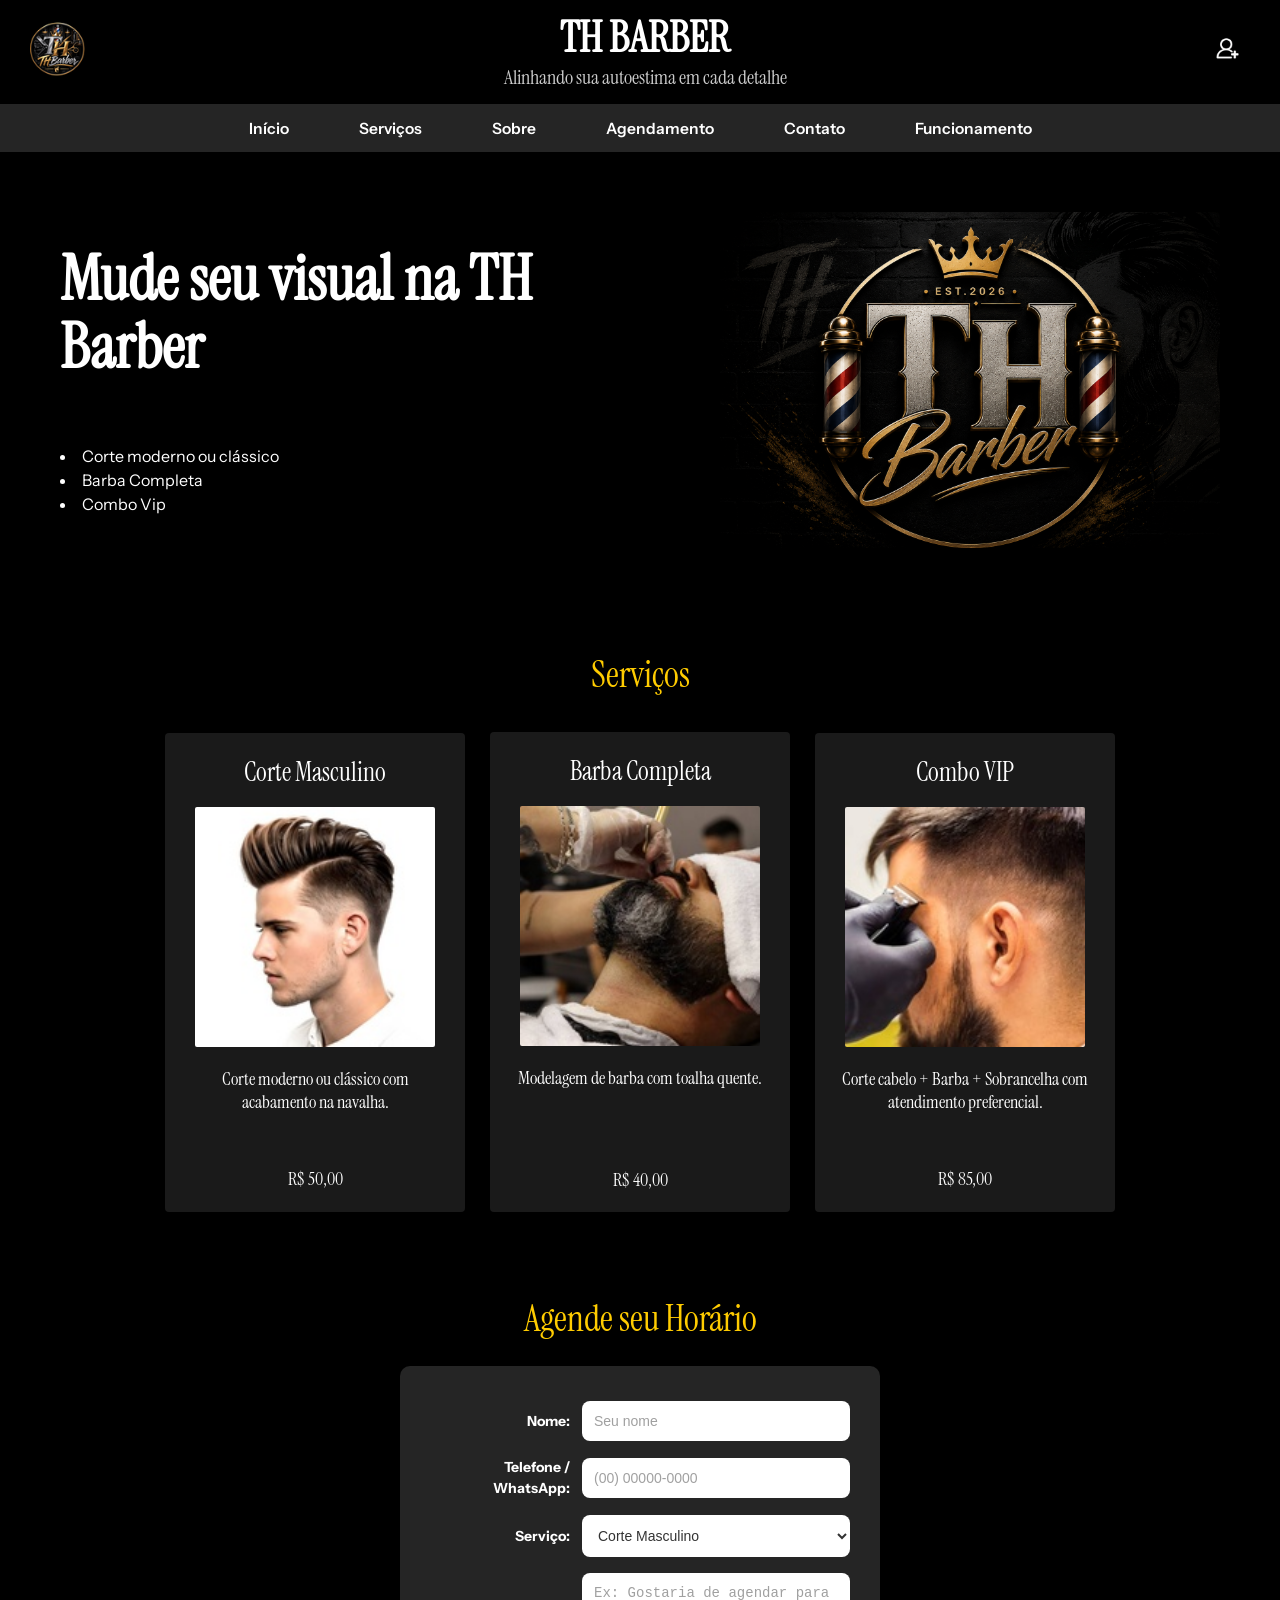
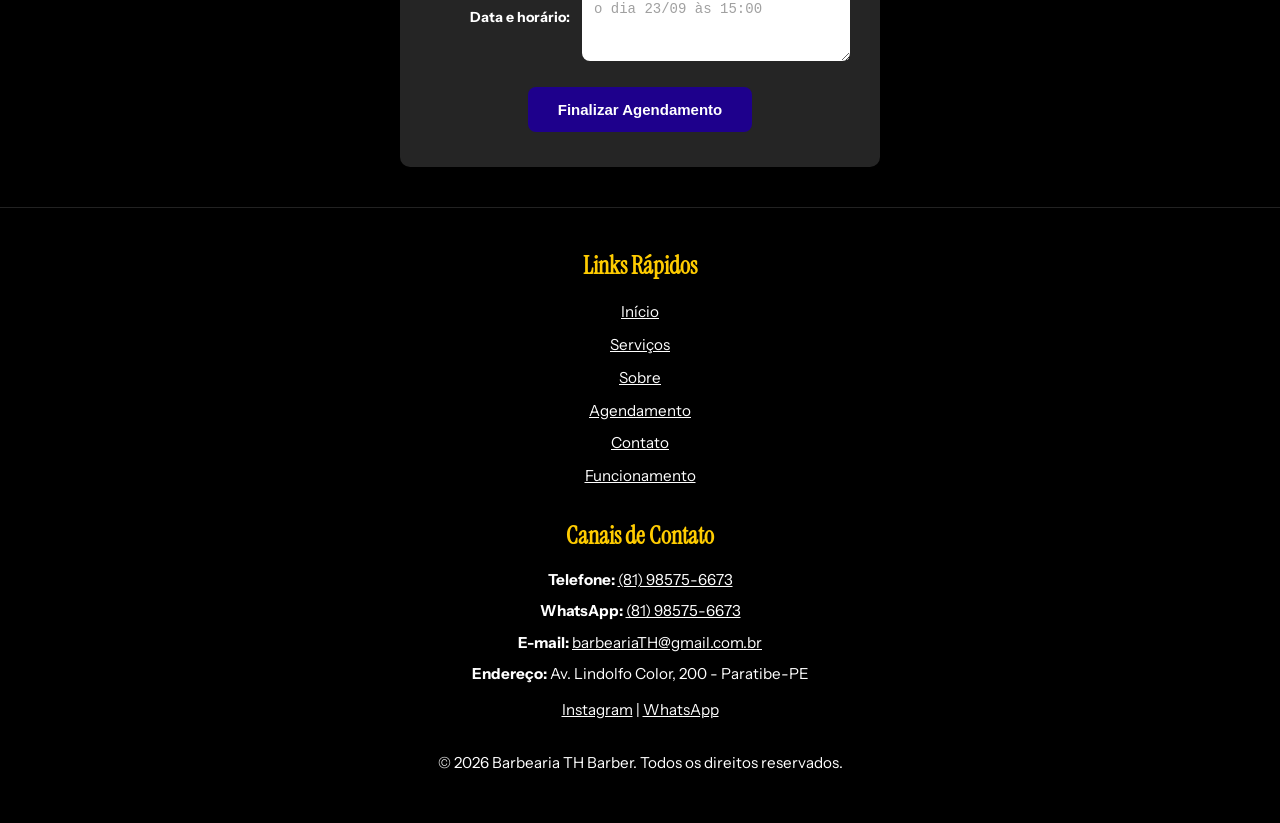
<file: projeto Av1/projeto barbearia (html)/index.html>
<!DOCTYPE html>
<html lang="en">
<head>
  <meta charset="UTF-8">
  <meta name="viewport" content="width=device-width, initial-scale=1.0">
  <link rel="icon" type="image/x-icon" href="../img/logomarca THBarber.png">
  <title>THBarber</title>
  <link rel="stylesheet" href="../CSS/style.css">
</head>
<body>
  
<header>
  <div class="logo">
    <img src="../img/logomarca THBarber.png" alt="Logomarca barbearia">
  </div>

  <div class="header-center">
    <h1>TH Barber</h1>
    <p>Alinhando sua autoestima em cada detalhe</p>
  </div>

  <a href="cadastro.html">
    <img src="../img/icone_cadastro_66x44.png" alt="Icone cadastro">
  </a>

  <nav>
    <ul>
      <li><a href="#home">Início</a></li>
      <li><a href="#servicos">Serviços</a></li>
      <li><a href="sobre.html">Sobre</a></li>
      <li><a href="#agendamento">Agendamento</a></li>
      <li><a href="#contato">Contato</a></li>
      <li><a href="funcionamento.html">Funcionamento</a></li>
    </ul>
  </nav>
</header>

<main>
  <section id="home">
  <div class="home-text">
    <h1>Mude seu visual na TH Barber</h1>
    <br><br>
    <li>Corte moderno ou clássico</li>
    <li>Barba Completa</li>
    <li>Combo Vip</li>
  </div>
  <img src="../img/arte barbearia.png" alt="Banner barbearia">
</section>

  <section id="servicos">
  <div class="servicos">
    <h1>Serviços</h1>

    <div class="container-cards">
      <div class="card">
        <h2>Corte Masculino</h2>
        <div class="img-wrapper">
          <img src="../img/corte cabelo.jpg" alt="Corte Masculino">
        </div>
        <p>Corte moderno ou clássico com acabamento na navalha.</p>
        <br>
        <p>R$ 50,00</p>
      </div>

      <div class="card">
        <h2>Barba Completa</h2>
        <div class="img-wrapper">
          <img src="../img/corte barba.jpg" alt="Barba Completa">
        </div>
        <p>Modelagem de barba com toalha quente.</p>
        <br><br>
        <p>R$ 40,00</p>
      </div>

      <div class="card">
        <h2>Combo VIP</h2>
        <div class="img-wrapper">
          <img src="../img/corte tradicional.jpg" alt="Combo VIP">
        </div>
        <p>Corte cabelo + Barba + Sobrancelha com atendimento preferencial.</p>
        <br>
         <p>R$ 85,00</p>
      </div>
    </div>
  </div>
</section>

  <section id="agendamento">
    <h1>Agende seu Horário</h1>
    <form action="sucesso.html" method="GET">
      <label for="nome">Nome:</label>
      <input type="text" id="nome" name="nome" placeholder="Seu nome" required>

      <label for="telefone">Telefone / WhatsApp:</label>
      <input type="tel" id="telefone" name="telefone" placeholder="(00) 00000-0000" required>

      <label for="servico">Serviço:</label>
      <select id="servico" name="servico">
        <option value="corte">Corte Masculino</option>
        <option value="barba">Barba Completa</option>
        <option value="combo">Combo VIP</option>
      </select>
     
      <label for="mensagem">Data e horário:</label><br>
      <textarea id="mensagem" name="mensagem" rows="4" placeholder="Ex: Gostaria de agendar para o dia 23/09 às 15:00"></textarea>

      <button type="submit">Finalizar Agendamento</button>
    </form>
  </section>
</main>

<footer>
  <div class="footer-section">
    <h1 class="footer-title">Links Rápidos</h1>
    <ul class="quick-links">
      <li><a href="#home">Início</a></li>
      <li><a href="#servicos">Serviços</a></li>
      <li><a href="sobre.html">Sobre</a></li>
      <li><a href="#agendamento">Agendamento</a></li>
      <li><a href="#contato">Contato</a></li>
      <li><a href="funcionamento.html">Funcionamento</a></li>
    </ul>
  </div>

  <div class="footer-section" id="contato"> 
    <h1 class="footer-title">Canais de Contato</h1>
    <div class="contact-info">
      <p><strong>Telefone:</strong> <a href="tel:81985756673">(81) 98575-6673</a></p>
      <p><strong>WhatsApp:</strong> <a href="https://wa.me/5581985756673" target="_blank">(81) 98575-6673</a></p>
      <p><strong>E-mail:</strong> <a href="mailto:barbeariaTH@gmail.com.br">barbeariaTH@gmail.com.br</a></p>
      <p><strong>Endereço:</strong> Av. Lindolfo Color, 200 - Paratibe-PE</p>

      <div class="redes-sociais">
        <a href="https://instagram.com" target="_blank">Instagram</a> | 
        <a href="https://wa.me/5581985756673" target="_blank">WhatsApp</a>
      </div>

      <div class="direitos-autorais">
        <p>&copy; 2026 Barbearia TH Barber. Todos os direitos reservados.</p>
      </div>
    </div>
  </div>
</footer>

</body>
</html>
</file>
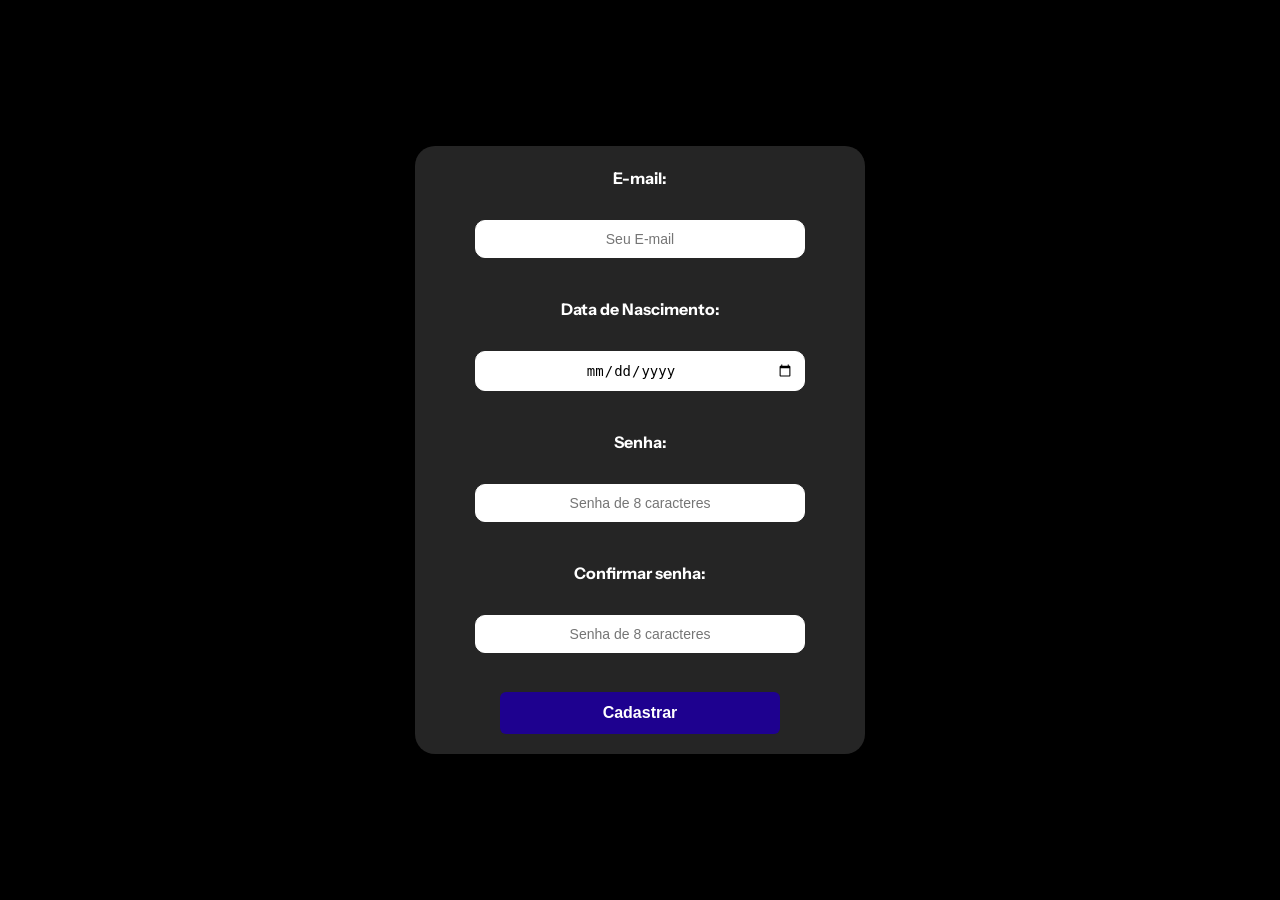
<file: projeto Av1/projeto barbearia (html)/cadastro.html>
<!DOCTYPE html>
<html lang="pt-BR">
<head>
  <meta charset="UTF-8">
  <link rel="icon" type="image/x-icon" href="../img/logomarca THBarber.png">
  <link rel="stylesheet" href="../CSS/style.css">
  <title>THBarber - Cadastro</title>
</head>
<body class="cadastro-page">

  <div class="cadastro-card">

    <form action="index.html" method="GET">

      <label for="email" class="cadastro-label">E-mail:</label><br>
      <input type="email" id="email" name="email" class="cadastro-input" placeholder="Seu E-mail" required>
      <br><br>

      <label for="data-nascimento" class="cadastro-label">Data de Nascimento:</label><br>
      <input type="date" id="data-nascimento" name="data_nascimento" class="cadastro-input" required>
      <br><br>

      <label for="senha" class="cadastro-label">Senha:</label><br>
      <input type="password" id="senha" name="senha" class="cadastro-input" placeholder="Senha de 8 caracteres" minlength="8" required>
      <br><br>

      <label for="confirmar-senha" class="cadastro-label">Confirmar senha:</label><br>
      <input type="password" id="confirmar-senha" name="confirmar_senha" class="cadastro-input" placeholder="Senha de 8 caracteres" minlength="8" required>
      <br><br>

      <button type="submit" class="btn-cadastrar">Cadastrar</button>

    </form>

  </div>

</body>
</html>
</file>
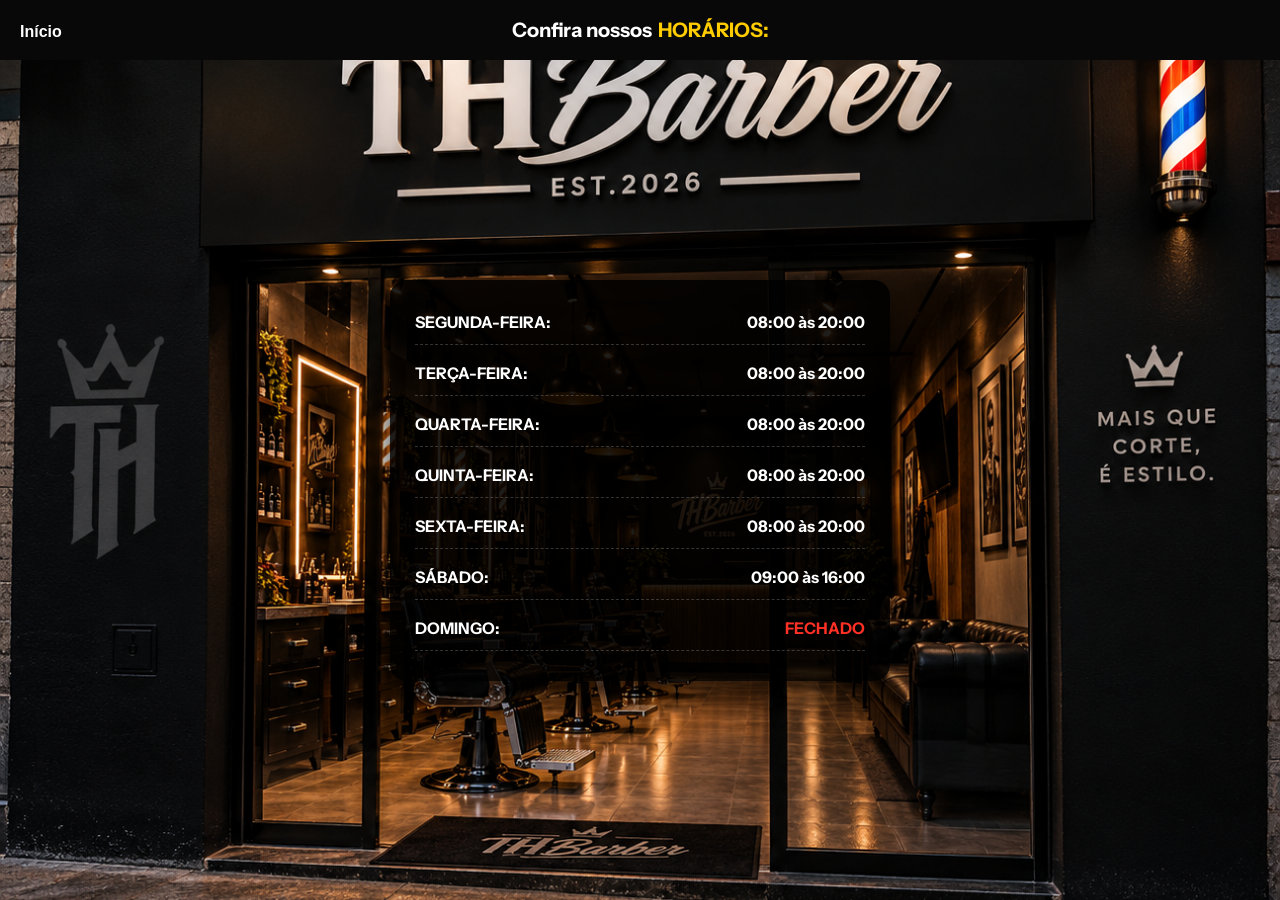
<file: projeto Av1/projeto barbearia (html)/funcionamento.html>
<!DOCTYPE html>
<html lang="pt-BR">
<head>
  <meta charset="UTF-8">
  <meta name="viewport" content="width=device-width, initial-scale=1.0">
  <link rel="icon" type="image/x-icon" href="../img/logomarca THBarber.png">
  <title>THBarber - Funcionamento</title>
  <link rel="stylesheet" href="../CSS/style.css">
</head>
<body>

  <div class="lista-horarios-wrapper">
    
    <!-- Cabeçalho Superior com o Botão Início -->
    <div class="lista-horarios-header">
      <form action="index.html" method="GET">
        <button type="submit" class="btn-inicio">Início</button>
      </form>
      <span>Confira nossos</span>
      <strong>HORÁRIOS:</strong>
    </div>

    <!-- Caixa Preta Centralizada com os Horários -->
    <section class="lista-horarios">
      <div class="horario">
        <strong>SEGUNDA-FEIRA:</strong>
        <span>08:00 às 20:00</span>
      </div>

      <div class="horario">
        <strong>TERÇA-FEIRA:</strong>
        <span>08:00 às 20:00</span>
      </div>

      <div class="horario">
        <strong>QUARTA-FEIRA:</strong>
        <span>08:00 às 20:00</span>
      </div>

      <div class="horario">
        <strong>QUINTA-FEIRA:</strong>
        <span>08:00 às 20:00</span>
      </div>

      <div class="horario">
        <strong>SEXTA-FEIRA:</strong>
        <span>08:00 às 20:00</span>
      </div>

      <div class="horario">
        <strong>SÁBADO:</strong>
        <span>09:00 às 16:00</span>
      </div>

      <div class="horario domingo">
        <strong>DOMINGO:</strong>
        <span>FECHADO</span>
      </div>
    </section>

  </div>

</body>
</html>
</file>
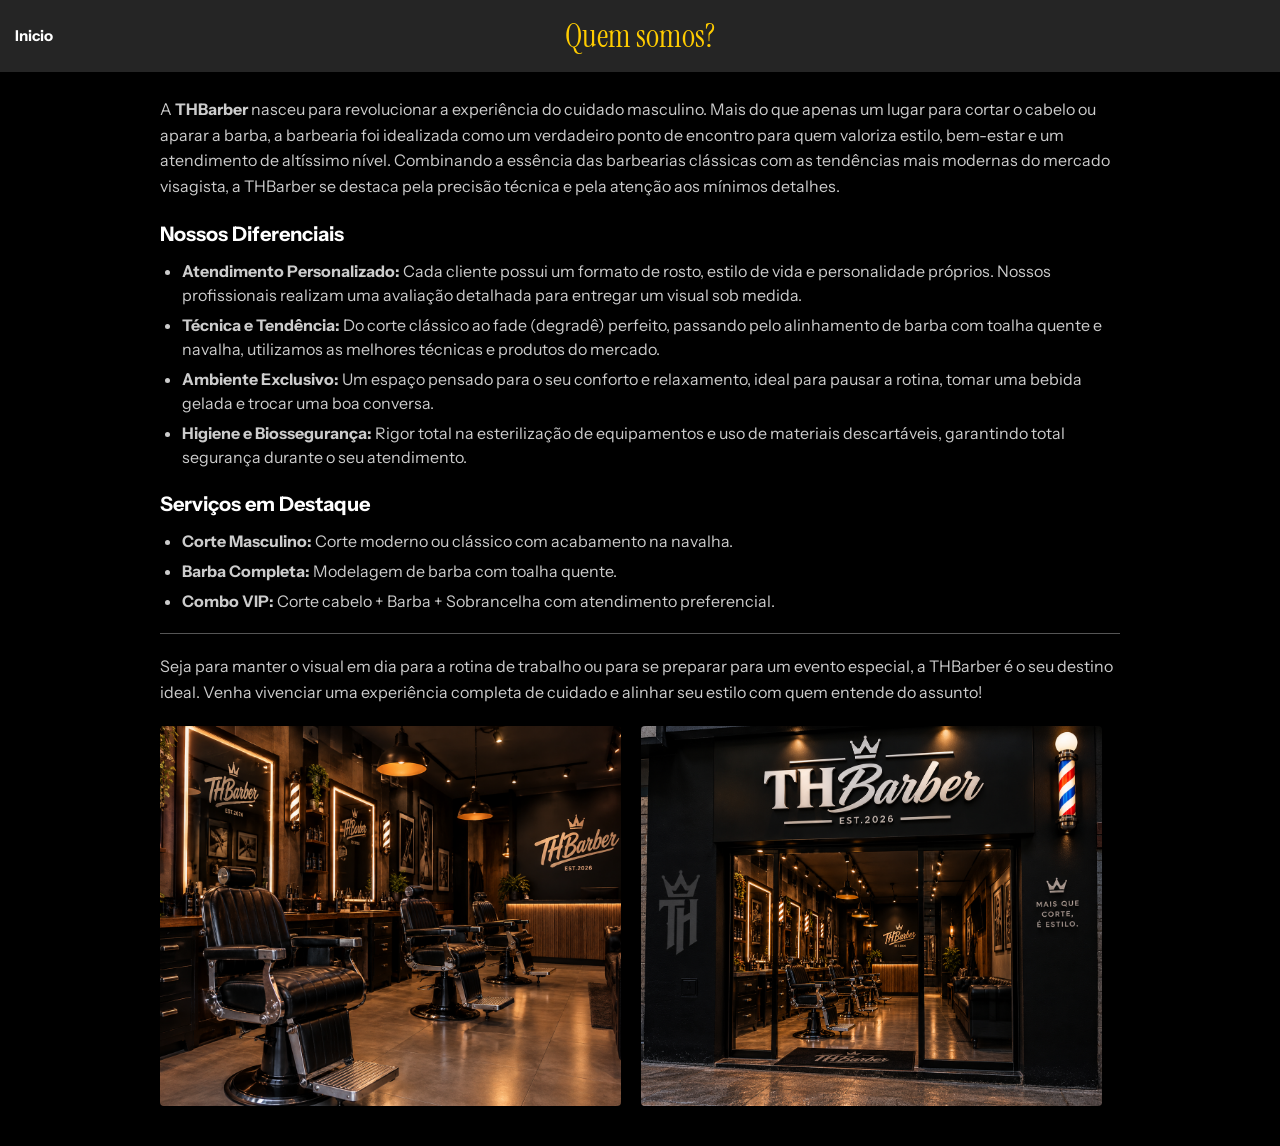
<file: projeto Av1/projeto barbearia (html)/sobre.html>
<!DOCTYPE html>
<html lang="pt-BR">
<head>
  <meta charset="UTF-8">
  <link rel="icon" type="image/x-icon" href="../img/logomarca THBarber.png">
  <title>THBarber - Quem somos?</title>
  
  <link rel="stylesheet" href="../CSS/style.css">
  
  <link rel="preconnect" href="https://fonts.googleapis.com">
  <link rel="preconnect" href="https://fonts.gstatic.com" crossorigin>
  <link href="https://fonts.googleapis.com/css2?family=Instrument+Sans:ital,wght@0,400..700;1,400..700&family=Instrument+Serif:ital@0;1&display=swap" rel="stylesheet">
</head>
<body>

  <header class="top-header">

  <a href="index.html" class="botao-inicio">
    Inicio
  </a>

  <h1>Quem somos?</h1>

</header>

  <div class="quem-somos-container">

    <p class="texto-principal">
      A <strong>THBarber</strong> nasceu para revolucionar a experiência do cuidado masculino. Mais do que apenas um lugar para cortar o cabelo ou aparar a barba, a barbearia foi idealizada como um verdadeiro ponto de encontro para quem valoriza estilo, bem-estar e um atendimento de altíssimo nível. Combinando a essência das barbearias clássicas com as tendências mais modernas do mercado visagista, a THBarber se destaca pela precisão técnica e pela atenção aos mínimos detalhes.
    </p>

    <h2>Nossos Diferenciais</h2>
    <ul class="lista-diferenciais">
      <li><strong>Atendimento Personalizado:</strong> Cada cliente possui um formato de rosto, estilo de vida e personalidade próprios. Nossos profissionais realizam uma avaliação detalhada para entregar um visual sob medida.</li>
      <li><strong>Técnica e Tendência:</strong> Do corte clássico ao fade (degradê) perfeito, passando pelo alinhamento de barba com toalha quente e navalha, utilizamos as melhores técnicas e produtos do mercado.</li>
      <li><strong>Ambiente Exclusivo:</strong> Um espaço pensado para o seu conforto e relaxamento, ideal para pausar a rotina, tomar uma bebida gelada e trocar uma boa conversa.</li>
      <li><strong>Higiene e Biossegurança:</strong> Rigor total na esterilização de equipamentos e uso de materiais descartáveis, garantindo total segurança durante o seu atendimento.</li>
    </ul>

    <h2>Serviços em Destaque</h2>
    <ul class="lista-servicos">
      <li><strong>Corte Masculino:</strong> Corte moderno ou clássico com acabamento na navalha.</li>
      <li><strong>Barba Completa:</strong> Modelagem de barba com toalha quente.</li>
      <li><strong>Combo VIP:</strong> Corte cabelo + Barba + Sobrancelha com atendimento preferencial.</li>
    </ul>

    <hr class="divisor">

    <p class="texto-rodape">
      Seja para manter o visual em dia para a rotina de trabalho ou para se preparar para um evento especial, a THBarber é o seu destino ideal. Venha vivenciar uma experiência completa de cuidado e alinhar seu estilo com quem entende do assunto!
    </p>

    <div class="galeria-imagens">
      <img src="../img/area interna barbearia.png" alt="Ambiente interno da barbearia com cadeiras retrô de couro e espelhos decorados">
      <img src="../img/area externa.png" alt="Ambiente externo barbearia">
    </div>

  </div>

</body>
</html>
</file>
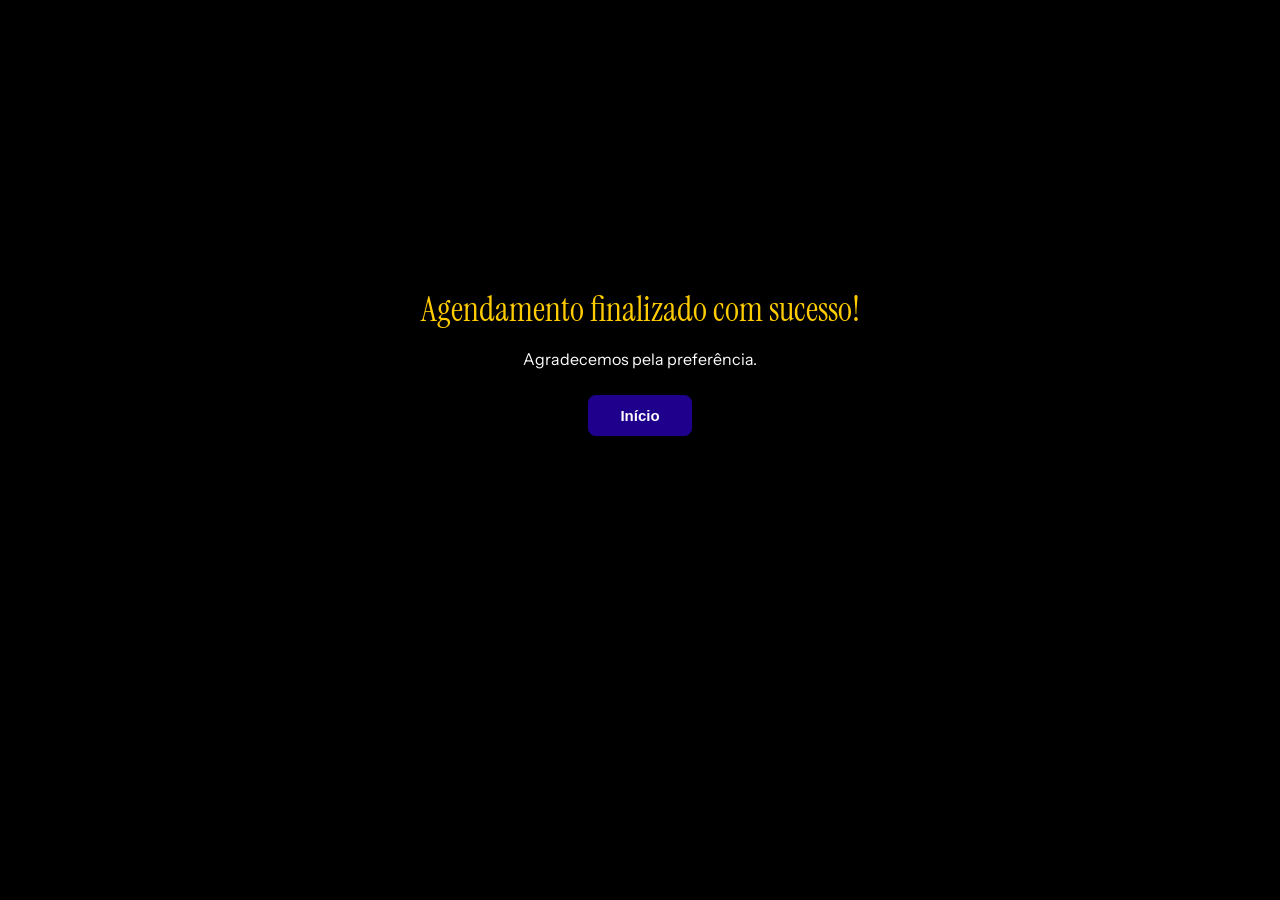
<file: projeto Av1/projeto barbearia (html)/sucesso.html>
<!DOCTYPE html>
<html lang="pt-BR">
<head>
  <meta charset="UTF-8">
  <meta name="viewport" content="width=device-width, initial-scale=1.0">
  <link rel="icon" type="image/x-icon" href="../img/logomarca THBarber.png">
  <title>Agendamento concluído</title>
  <link rel="stylesheet" href="../CSS/style.css">
</head>
<body>

  <main id="tela-sucesso">
    <h1>Agendamento finalizado com sucesso!</h1>
    <p>Agradecemos pela preferência.</p>

    <form action="index.html" method="GET">
      <button type="submit" class="btn-inicio">Início</button>
    </form>
  </main>

</body>
</html>
</file>
<file: projeto Av1/CSS/style.css>
@import url('https://fonts.googleapis.com/css2?family=Instrument+Serif:ital@0;1&family=Instrument+Sans:wght@400;600;700&display=swap');

* {
  margin: 0;
  padding: 0;
  box-sizing: border-box;
}

body {
  background-color: #000000;
  color: #dedede;
  font-family: 'Instrument Sans', Arial, sans-serif;
  line-height: 1.5;
  overflow-x: hidden;
}

/* CABEÇALHO / HEADER */

header {
  display: grid;
  grid-template-columns: auto 1fr auto;
  align-items: center;
  background-color: #000000;
  padding: 15px 20px 0 20px;
  width: 100%;
  color: #ffffff;
}

header .logo {
  grid-column: 1;
  grid-row: 1;
  justify-self: start;
}

header .logo img {
  height: 45px;
  width: auto;
}

header .header-center {
  grid-column: 2;
  grid-row: 1;
  text-align: center;
  display: flex;
  flex-direction: column;
  align-items: center;
  justify-content: center;
}

header .header-center h1 {
  font-family: 'Instrument Serif', serif;
  font-size: 32px;
  margin: 0;
  color: #ffffff;
  text-transform: uppercase;
  line-height: 1.1;
}

header .header-center p {
  font-family: 'Instrument Serif', serif;
  font-size: 16px;
  margin: 4px 0 0 0;
  color: #cccccc;
  line-height: 1.2;
}

header a[href*="cadastro"] {
  grid-column: 3;
  grid-row: 1;
  justify-self: end;
  padding-right: 30px;
}

header a[href*="cadastro"] img {
  height: 30px;
  width: auto;
}

header nav {
  grid-column: 1 / -1;
  grid-row: 2;
  margin-top: 15px;
  background-color: #252525;
  width: 100vw;
  margin-left: -20px; 
  padding: 12px 10px;
}

header nav ul {
  display: flex;
  justify-content: center;
  flex-wrap: wrap;
  gap: 15px 25px;
  list-style: none;
  padding: 0;
  margin: 0;
}

header nav ul li a {
  color: #ffffff;
  text-decoration: none;
  font-weight: 600;
  font-size: 0.9rem;
  transition: color 0.3s ease;
}

header nav ul li a:hover {
  color: #d4af37;
}

/* SEÇÃO PRINCIPAL */

#home {
  display: flex;
  flex-direction: column-reverse;
  align-items: center;
  justify-content: center;
  padding: 30px 20px;
  background-color: #000000;
  color: #ffffff;
  gap: 30px;
}

#home .home-text {
  display: flex;
  flex-direction: column;
  align-items: center;
  text-align: center;
}

#home .home-text h1 {
  font-family: 'Instrument Serif', serif;
  font-size: 38px;
  margin-bottom: 15px;
  line-height: 1.1;
}

#home .home-text p {
  font-size: 18px;
  margin: 6px 0;
  color: #dddddd;
}

#home img {
  max-width: 50%;
  height: auto;
  border-radius: 4px;
}

/* SERVIÇOS */

#servicos {
  display: flex;
  flex-direction: column;
  align-items: center;
  padding: 40px 20px;
  background-color: #000000;
  color: #ffffff;
}

#servicos .servicos {
  width: 100%;
  display: flex;
  flex-direction: column;
  align-items: center;
  gap: 30px;
}

#servicos .servicos h1 {
  font-family: 'Instrument Serif', serif;
  font-size: 36px;
  color: #FC0;
  font-weight: normal;
  text-align: center;
}

#servicos .container-cards {
  display: flex;
  flex-direction: column;
  align-items: center;
  gap: 25px;
  width: 100%;
}

#servicos .card {
  background-color: #1a1a1a;
  padding: 20px;
  width: 100%;
  max-width: 320px;
  display: flex;
  flex-direction: column;
  align-items: center;
  text-align: center;
  border-radius: 4px;
  gap: 15px;
}

#servicos .card h2 {
  font-family: 'Instrument Serif', serif;
  font-size: 26px;
  font-weight: normal;
}

#servicos .card img {
  width: 100%;
  height: 240px;
  object-fit: cover;
  border-radius: 2px;
}

#servicos .card p {
  font-family: 'Instrument Serif', serif;
  font-size: 18px;
  line-height: 1.3;
  flex-grow: 1;
}

#servicos .card .preco {
  font-family: 'Instrument Serif', serif;
  font-size: 24px;
  color: #ffffff;
  font-weight: bold;
}

/* FORMULÁRIO DE AGENDAMENTO */

#agendamento {
  display: flex;
  flex-direction: column;
  align-items: center;
  justify-content: center;
  padding: 40px 20px;
}

#agendamento h1 {
  color: #FC0;
  font-family: 'Instrument Serif', serif;
  font-size: 36px;
  font-weight: normal;
  margin-bottom: 20px;
  text-align: center;
}

#agendamento form {
  background-color: #252525;
  width: 100%;
  max-width: 480px;
  padding: 25px 20px;
  border-radius: 10px;
  box-shadow: 0 4px 15px rgba(0, 0, 0, 0.4);
  display: flex;
  flex-direction: column;
  gap: 15px;
}

#agendamento form br {
  display: none;
}

#agendamento form > label {
  color: #ffffff;
  font-weight: bold;
  font-size: 14px;
  text-align: left;
}

#agendamento form > input,
#agendamento form > select,
#agendamento textarea {
  width: 100%;
  border: none;
  border-radius: 8px;
  padding: 12px;
  background-color: #ffffff;
  color: #333333;
  font-size: 14px;
  outline: none;
}

#agendamento input[type="text"]::placeholder,
#agendamento input[type="tel"]::placeholder,
#agendamento textarea::placeholder {
  color: #a0a0a0;
}

#agendamento textarea {
  resize: vertical;
  min-height: 80px;
}

/* Botão do formulário de agendamento */
#agendamento button[type="submit"],
.btn-finalizar {
  margin-top: 10px;
  background-color: #1E008C;
  color: #ffffff;
  border: none;
  border-radius: 8px;
  height: 45px;
  width: 100%;
  font-size: 15px;
  font-weight: bold;
  cursor: pointer;
  transition: background-color 0.2s ease;
}

#agendamento button[type="submit"]:hover,
.btn-finalizar:hover {
  background-color: #2800bd;
}

/* TELA DE SUCESSO / CADASTRAR */
  
#tela-sucesso {
  display: flex;
  flex-direction: column;
  align-items: center;
  justify-content: center;
  min-height: 80vh;
  text-align: center;
  padding: 20px;
}

#tela-sucesso h1 {
  color: #FC0;
  font-family: 'Instrument Serif', serif;
  font-size: 34px;
  font-weight: normal;
  margin-bottom: 12px;
}

#tela-sucesso p {
  color: #ffffff;
  font-size: 16px;
  margin-bottom: 24px;
}

/* Estilo exclusivo para o botão Início na Tela de Sucesso */
#tela-sucesso .btn-inicio {
  background-color: #1E008C !important;
  color: #ffffff !important;
  text-decoration: none;
  font-weight: bold;
  font-size: 15px;
  padding: 12px 32px !important;
  border-radius: 8px !important;
  display: inline-block;
  transition: background-color 0.2s ease, transform 0.1s ease;
}

#tela-sucesso .btn-inicio:hover {
  background-color: #2800bd !important;
  transform: translateY(-2px);
  color: #ffffff !important;
}

body.cadastro-page {
  display: flex;
  justify-content: center;
  align-items: center;
  min-height: 100vh;
  padding: 20px;
}

.cadastro-card {
  background-color: #252525;
  padding: 20px 60px;
  border-radius: 20px;
  width: 100%;
  max-width: 450px;
  text-align: center;
  box-shadow: 0 10px 25px rgba(0, 0, 0, 0.5);
}

.cadastro-titulo {
  color: #ffffff;
  font-size: 20px;
  font-weight: bold;
  margin-bottom: 20px;
}

.cadastro-label {
  color: #ffffff;
  font-size: 16px;
  font-weight: bold;
  display: block;
  margin-bottom: 6px;
}

.cadastro-input {
  width: 100%;
  padding: 10px;
  border: 1px solid #ffffff;
  border-radius: 10px;
  background-color: #ffffff;
  text-align: center;
  font-size: 14px;
  color: #000000;
  outline: none;
  margin-bottom: 15px;
}

.btn-cadastrar {
  background-color: #1e018f;
  color: #ffffff;
  border: none;
  padding: 12px 90px;
  border-radius: 6px;
  font-size: 16px;
  font-weight: bold;
  cursor: pointer;
  width: 85%;
  transition: background-color 0.2s ease;
}

.btn-cadastrar:hover {
  background-color: #2800bd;
}

/* PÁGINA QUEM SOMOS */

.top-header {
  width: 100%;
  height: 65px;
  background-color: #252525;
  position: relative;
  display: flex;
  align-items: center;
  justify-content: center;
  margin-bottom: 25px;
  padding: 0 15px;
}

.botao-inicio {
  position: absolute;
  left: 15px;
  color: #ffffff;
  text-decoration: none;
  font-family: 'Instrument Sans', sans-serif;
  font-size: 15px;
  font-weight: bold;
}

.botao-inicio:hover {
  color: #ffd900;
}

.top-header h1 {
  color: #FC0;
  font-family: 'Instrument Serif', serif;
  font-size: 26px;
  font-weight: 400;
}

.quem-somos-container {
  width: 100%;
  max-width: 1000px;
  margin: 0 auto;
  padding: 0 20px 40px 20px;
}

.quem-somos-container h2 {
  font-size: 30px;
  font-weight: 900;
  color: #ffffff;
  margin-top: 20px;
  margin-bottom: 10px;
}

.quem-somos-container .texto-principal, 
.quem-somos-container .texto-rodape {
  font-size: 20px;
  line-height: 1.6;
  color: #cccccc;
  margin-bottom: 15px;
}

.quem-somos-container ul {
  list-style-type: disc;
  margin-left: 22px;
  margin-bottom: 20px;
}

.quem-somos-container ul li {
  font-size: 22px;
  line-height: 1.5;
  color: #cccccc;
  margin-bottom: 6px;
}

.quem-somos-container .divisor {
  border: none;
  height: 1px;
  background-color: #555555;
  margin: 20px 0;
}

.quem-somos-container .galeria-imagens {
  display: flex;
  flex-direction: column;
  gap: 20px;
  margin-top: 20px;
}

.quem-somos-container .galeria-imagens img {
  width: 100%;
  height: 250px;
  object-fit: cover;
  border-radius: 4px;
}

/* COMPONENTES / LISTA DE HORÁRIOS */

.lista-horarios-wrapper {
  background-image: url("../img/area externa.png");
  background-size: cover;
  background-position: center center;
  background-repeat: no-repeat;
  background-attachment: fixed;
  min-height: 100vh;
  width: 100%;
  display: flex;
  flex-direction: column;
  align-items: center;
  box-sizing: border-box;
}

.lista-horarios-header {
  position: relative;
  width: 100%;
  height: 60px;
  display: flex;
  align-items: center;
  justify-content: center;
  background-color: #080808;
  font-size: 20px;
  font-weight: bold;
  color: #ffffff;
  z-index: 10;
}

.lista-horarios-header span {
  color: #ffffff;
  margin-right: 6px;
}

.lista-horarios-header strong {
  color: #fc0;
}

.lista-horarios-header form {
  position: absolute;
  left: 20px;
  top: 50%;
  transform: translateY(-50%);
  margin: 0;
}

/* Botão de texto simples (Início) */
.btn-inicio {
  background: none !important;      
  background-color: transparent !important;
  border: none !important;           
  outline: none !important;
  box-shadow: none !important;       
  color: #ffffff;                    
  font-size: 16px;
  font-weight: bold;
  cursor: pointer;
  padding: 0;
  margin: 0;
  text-decoration: none;
  display: inline-block;
  transition: color 0.2s ease;
}

.btn-inicio:hover {
  color: #fc0;                       
  background: none !important;
  transform: none;
}

.lista-horarios {
  width: 90%;
  max-width: 500px;
  margin: auto;
  padding: 30px 25px;
  background-color: rgba(0, 0, 0, 0.88);
  border-radius: 16px;
  box-shadow: 0 10px 30px rgba(0, 0, 0, 0.8);
  display: flex;
  flex-direction: column;
  gap: 16px;
}

.horario {
  width: 100%;
  display: flex;
  align-items: center;
  justify-content: space-between;
  border-bottom: 1px dashed rgba(255, 255, 255, 0.2);
  padding-bottom: 10px;
}

.horario strong,
.horario span {
  color: #ffffff;
  font-size: 15px;
  font-weight: bold;
}

.horario.domingo span {
  color: #ff3025;
}

@media (max-width: 600px) {
  .lista-horarios-header {
    font-size: 16px;
    height: 55px;
  }

  .lista-horarios-header form {
    left: 10px;
  }

  .btn-inicio {
    padding: 0;
    font-size: 14px;
  }

  .lista-horarios {
    width: 92%;
    margin: 25px auto;
    padding: 20px 15px;
  }

  .horario strong,
  .horario span {
    font-size: 13px;
  }
}

/* RODAPÉ / FOOTER */

footer {
  background-color: #000000;
  padding: 40px 20px 20px 20px;
  border-top: 1px solid #222;
  color: #ffffff;
  text-align: center;
}

footer .footer-section {
  max-width: 600px;
  margin: 0 auto 30px auto;
}

footer .footer-title {
  color: #FC0 !important;
  font-weight: bold;
  font-family: 'Instrument Serif', serif;
  font-size: 24px;
  margin-bottom: 15px;
}

footer .quick-links {
  list-style: none;
  padding: 0;
  margin-bottom: 20px;
}

footer .quick-links li {
  margin-bottom: 8px;
}

footer .quick-links a,
footer .contact-info a,
footer .redes-sociais a {
  color: #ffffff !important;
  text-decoration: underline !important;
  font-size: 0.95rem;
}

footer .contact-info p {
  color: #ffffff !important;
  font-size: 0.95rem;
  margin-bottom: 10px;
  line-height: 1.4;
}

footer .redes-sociais {
  margin-top: 15px;
  font-size: 0.95rem;
}

footer .direitos-autorais {
  margin-top: 30px;
  font-size: 0.85rem;
  color: #aaaaaa;
}

@media (min-width: 600px) {
  header {
    padding: 15px 30px 0 30px;
  }

  header .logo img {
    height: 55px;
  }

  header .header-center h1 {
    font-size: 42px;
  }

  header .header-center p {
    font-size: 20px;
  }

  header nav ul {
    gap: 35px;
  }

  header nav ul li a {
    font-size: 0.97rem;
  }

  #home .home-text h1 {
    font-size: 50px;
  }

  #home .home-text p {
    font-size: 21px;
  }

  #servicos .container-cards {
    flex-direction: row;
    flex-wrap: wrap;
    justify-content: center;
  }

  #servicos .card {
    width: calc(50% - 20px);
    max-width: none;
  }

  #agendamento form {
    display: grid;
    grid-template-columns: 140px 1fr;
    align-items: center;
    gap: 16px 12px;
    padding: 35px 30px;
  }

  #agendamento form > label {
    text-align: right;
  }

  #agendamento button[type="submit"],
  .btn-finalizar {
    grid-column: 1 / -1;
    width: auto;
    padding: 0 30px;
    justify-self: center;
  }

  .quem-somos-container .galeria-imagens {
    flex-direction: row;
  }

  .quem-somos-container .galeria-imagens img {
    width: 48%;
    height: 300px;
  }

  .top-header {
    height: 72px;
  }

  .top-header h1 {
    font-size: 32px;
  }

  .horario strong,
  .horario span {
    font-size: 16px;
  }
}

@media (min-width: 992px) {
  header nav {
    margin-left: -30px;
  }

  header nav ul {
    gap: 70px;
  }

  #home {
    flex-direction: row;
    justify-content: space-between;
    padding: 60px;
    text-align: left;
  }

  #home .home-text {
    align-items: flex-start;
    text-align: left;
    max-width: 500px;
  }

  #home .home-text h1 {
    font-size: 62px;
  }

  #home .home-text p {
    font-size: 23px;
  }

  #home img {
    max-width: 500px;
  }

  #servicos .container-cards {
    flex-wrap: nowrap;
  }

  #servicos .card {
    width: 300px;
  }

  .quem-somos-container h2 {
    font-size: 20px;
  }

  .quem-somos-container .texto-principal, 
  .quem-somos-container .texto-rodape,
  .quem-somos-container ul li {
    font-size: 16px;
  }

  .quem-somos-container .galeria-imagens img {
    height: 380px;
  }
}
</file>
